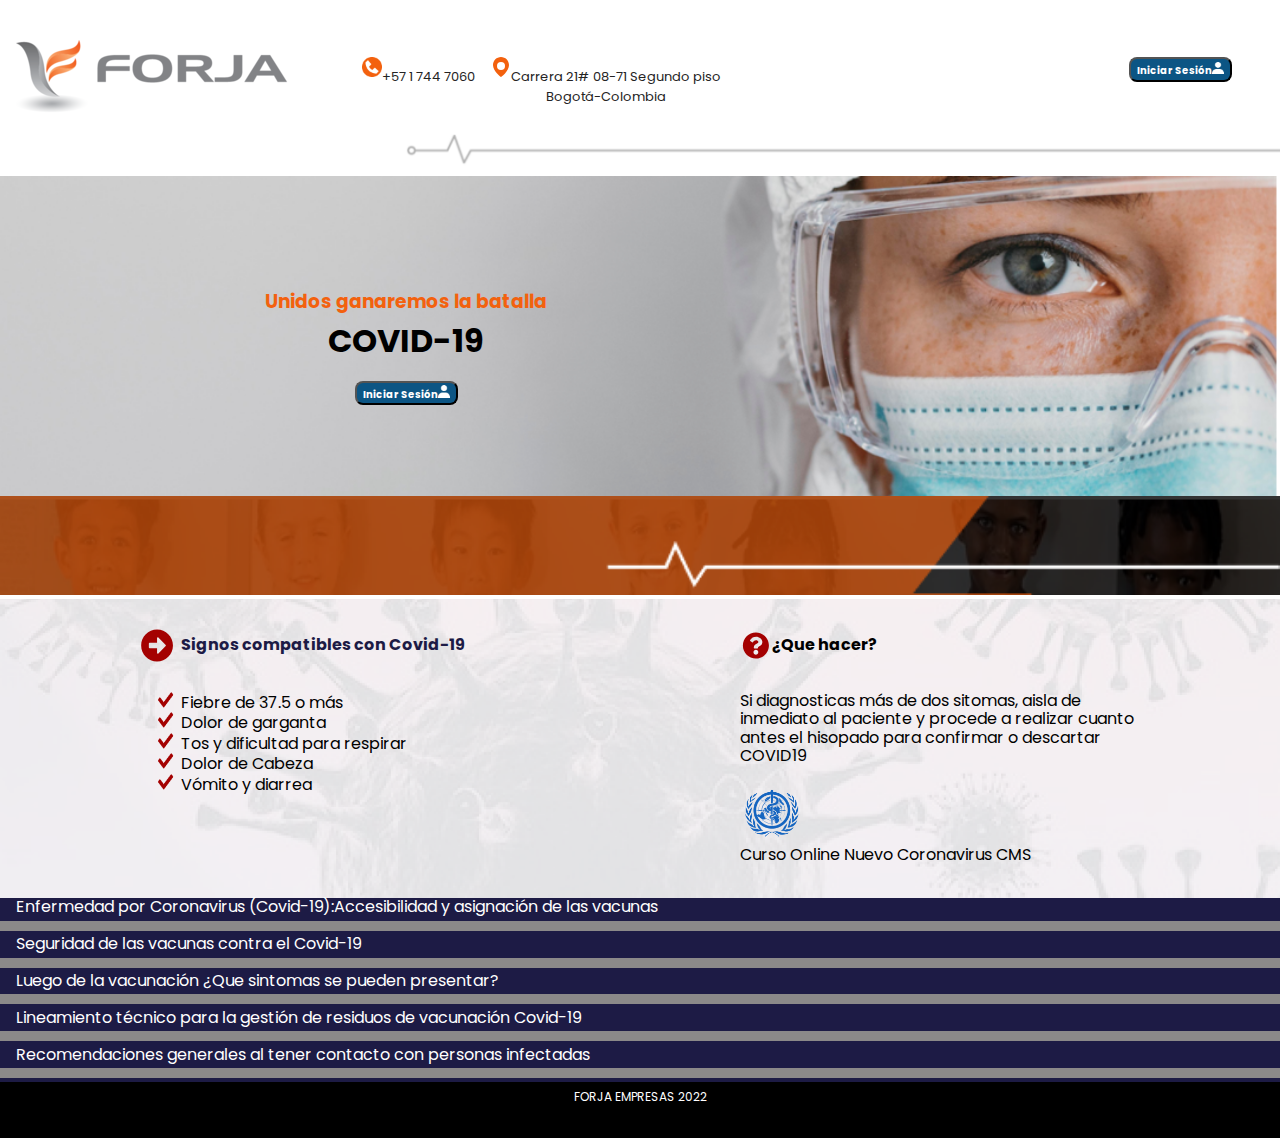
<file: index.html>
<!DOCTYPE html>
<html lang="es-Es">

<head>
    <meta charset="utf-8">
    <meta http-equiv="X-UA-Compatible" content="IE=edge">
    <meta name="viewport" content="width=device-width, initial-scale=1.0">
    <link rel="stylesheet" type="text/css" href="css/estilos.css">
    <link rel="stylesheet" type="text/css" href="css/normalize.css">
    <title> Fojaempresas </title>
    <link rel="icon" href="img/iconohead.png">
</head>
<header id="principalh">
    <div id="header1">
        <img class="imgforja" src="img/logoforja.png" class="logo">
        
    </div>

    <div id="header2">

        <div class="contacto">
            <img src="img/tel.png">
            <p>+57 1 744 7060</p>
        </div>

        <div class="contacto">

            <img src="img/geo.svg">
            <p>Carrera 21# 08-71 Segundo piso</p>

            <div class="bogota">
                <p>Bogotá-Colombia</p>
            </div>
        </div>
    </div>
    <div class="boton">
        <button> <a href="login.html" class="texboton"> <strong>Iniciar Sesión</strong><img src="img/userblanco.png"
                    width="12px"> </a></button>
    </div>
</header>
<img src="img/1. linea.png" class="linea1">


<!--Baner, la imagen puede ser el fondo de esta seccion-->
<section class="sec1">
    <div class="unidos">
        <h3>Unidos ganaremos la batalla</h3>
        <h1>COVID-19</h1>
        <button> <a href="login.html" class="texboton"> <strong>Iniciar Sesión</strong><img src="img/userblanco.png"
                    width="12px"> </a></button>
    </div>
    <!--Va seguido la franja ninos con la linea de vida, la franja se puededejar como fondo-->
</section>
<div class="franja">
    <img src="img/franja2.png">
</div>
<section class="sec2">
    <div class="signos">
        <article class="art1">
            <img src="img/7. flechaderecha.svg" width="30px">
            <h4>Signos compatibles con Covid-19</h4>
        </article>
        <div class="sintomas">
            <ul>
                <li class="sintoma">Fiebre de 37.5 o más</li>
                <li class="sintoma">Dolor de garganta</li>
                <li class="sintoma">Tos y dificultad para respirar</li>
                <li class="sintoma">Dolor de Cabeza</li>
                <li class="sintoma">Vómito y diarrea</li>
            </ul>
        </div>
    </div>
    <!--fin----------------------------------->
    <!--segundo articulo titulo,parrafo,imagen link-->
    <div>
        <article class="art2">
            <div>
                <div class="que">
                    <img src="img/8. question-circle-solid.svg">
                    <h4>¿Que hacer?</h4>
                </div>
            </div>
            <div class="que2">
                <P>Si diagnosticas más de dos sitomas, aisla de inmediato al paciente y procede a realizar cuanto antes
                    el
                    hisopado para confirmar o descartar COVID19</P>
                <img src="img/5. oms.png">
                <a>Curso Online Nuevo Coronavirus CMS</a><br>
            </div>
        </article>
    </div>


</section>
<!--fin----------------------------------->
<!--links ultima parte-->
<section class=sec3>
    <a href="https://www.who.int/es/news-room/questions-and-answers/item/coronavirus-disease-(covid-19)-vaccine-access-and-allocation"
        target="blank">Enfermedad por Coronavirus (Covid-19):Accesibilidad y asignación de las vacunas</a><br>
    <img src="img/franjagris.png">
    <a href="https://www.who.int/es/news-room/questions-and-answers/item/coronavirus-disease-(covid-19)-vaccines-safety"
        target="blank">Seguridad de las vacunas contra el Covid-19</a><br>
    <img src="img/franjagris.png">
    <a href="https://www.mayoclinic.org/es-es/coronavirus-covid-19/vaccine-side-effects" target="blank">Luego de la
        vacunación ¿Que sintomas se pueden presentar?</a><br>
    <img src="img/franjagris.png">
    <a href="http://www.saludcapital.gov.co/Documents/Covid_S/Lin_tecn_G_residuos_vacunacion.pdf"
        target="blank">Lineamiento técnico para la gestión de residuos de vacunación Covid-19 </a><br>
    <img src="img/franjagris.png">
    <a href="https://espanol.cdc.gov/coronavirus/2019-ncov/if-you-are-sick/care-for-someone.html"
        target="blank">Recomendaciones generales al tener contacto con personas infectadas</a><br>
    <img src="img/franjagris.png">
</section>
<!--fin----------------------------------->
<div class="sec4">
    <footer class="footerindex">
        <p>FORJA EMPRESAS 2022</p>
    </footer>
</div>

<body>








</body>

</html>
</file>
<file: css/estilos.css>
@import url('https://fonts.googleapis.com/css2?family=Poppins:wght@300;400&display=swap');

:root{
--red:#A40101;
--bluegreen: #2ca3ab;
--gray:#C4C4C4;
--orange:#F3610E;
--darkblue:#1D1B45;
--blue:#0C5584;
}
body{
    font-family: 'Poppins', sans-serif; 
    font-size: 16px;
    margin: 0 auto;
}
/*Index----------------------------------------------------------------------------------------*/
/*Header*/
#principalh{
    display: flex;
    flex-direction: column;
    justify-content:center;
    align-items: center;
}
#header1{
    display: flex;
    width: 50%;
    margin-right: 1rem;
    margin-top: 1.5rem;
}
#header2{
    display: flex;
    flex-direction: column;
    background-image: url(../img/fondocontat.png);
    padding: 1rem;
    margin-left: 1rem;
    border-radius: 15px;
}

.imgforja{
position: relative;
left: -40px;
animation-name: example;
margin: 0 auto;
  animation-duration: 2s;
  animation-iteration-count: 1;
  animation-delay: 0.5s;
  animation-direction: alternate-reverse; 
  animation-timing-function:ease-in-out;

}
@keyframes example {
    0%   {top:0px;}
    25% {border-bottom: 15px;}
    50%  {bottom:30px}
    75% {top: 28px;}
    85% {bottom:30px;}
    100%{top:0px}
}

.bogota{
    right: 50%;
    top: 20px;
}
.img2{
    width: 30px;
    height: 35px;
    margin-top:1.7rem;
}
.logo{
    width: 80%;
    height: 90%;
    margin-top: 1.5rem;
    margin-left: 3rem ;
    margin-right: 0.5rem;
}
.contacto {
    display: flex;
    flex-direction: column;
    font-size: small;
    margin-right: 3rem;
    margin-left: 1rem;
    margin-top: 1.5rem;
    color: #242323;
}
.contacto img {
    width: 20px;
    height: 20px;
}
button {
    background-color: var(--blue);
    border-radius: 8px;
}
.boton {
    margin: 1rem auto;
}

.texboton {
    font-size: 10px;
    color: white;
    text-decoration: none;
    text-align: center;
}

.linea1 {
    width: 70%;
    margin-left: 0 3rem;
}

/*seccion 1*/
.sec1 {
    width: 100%;
    height: 20rem;
    background-image: url(../img/medico.png);
    background-size: cover;
}

.unidos {
    width: 300px;
    margin-right: 10rem;
    display: flex;
    flex-direction: column;
    align-items: center;
    position: relative;
    left: 20%;
    top: 30%;
}

.unidos h3 {
    color: #F3610E;
    margin-bottom: 5px;
}

.unidos h1 {
    margin-top: 5px;
}

.franja img {
    width: 100%;
    height: 100%;
}

/*seccion 2*/
.sec2 {
    background-image: url(../img/fondocorona.png);
    display: flex;
    flex-direction: column;
    justify-content: space-around;
    padding: 1rem;
}

.art1 {
    width: 200px;
    display: flex;
}
.art1 img {
    width: 2rem;
    margin-right: 0.5rem;
}
.art1 h4 {
    color: var(--darkblue);
}
.sintomas li {
    list-style: url(../img/check2.png);
}
.art2 {
    width: 400px;
}

.que {
    display: flex;
}
.que img {
    width: 2rem;
}
.que2 {
    display: flex;
    flex-direction: column;
}
.que2 img {
    width: 4rem;
}
.sec3 {
    background-color: var(--darkblue);
}
.sec3 a {
    color: white;
    width: 100%;
    text-decoration: none;
    margin-left: 1rem;
}
.sec3 img {
    width: 100%;
    height: 10px;
}
.sec4 p {
    margin-block-start: 0px;
    margin-block-end: 0px;
    font-size: 12px;
}
.footerindex {
    text-align: center;
    color: white;
    background-color: black;
    height: 3rem;
    padding-top: 0.5rem;
}
/*Fin Index----------------------------------------------------------------------------------------*/
.bodylog {
    width: 100%;
    background-image: url(../img/fondologin.png);
}
.botonubi {
    display: flex;
    justify-content: center;
    margin-top: 4rem;
    margin-left: 32%;
}
.login {
    margin: auto;
    margin-top: 20px;
    background-color: white;
    width: 420px;
    height: 480px;
    display: flex;
    flex-direction: column;
    align-items: center;
    border-radius: 30px;
    box-shadow: 0px 2px 2px 2px rgb(58, 57, 57);
}
.animacionlogin h6{
    font-size: 16px;
    text-shadow: 1px 1px 2px gray;
    animation-name: login;
    animation-duration: 2s;
    animation-iteration-count: 1;
    animation-direction: alternate-reverse; 
    animation-timing-function:ease-in-out;
  }
  @keyframes login {
    0%   {font-size: 16px;}
    25%{font-size: 18px;}
    50% {font-size: 22px}
    60%{font-size: 25px;}
    70%{font-size: 28px;}
    100%  {font-size: 30px}
      
  }
.group {
    display: flex;
    flex-direction: column;
    align-items: center;
    margin-top: 15px;
    margin-bottom: 30px;
    margin-left: 30px;
    margin-right: 30px;
    text-align: center;
}
.contigo {
    margin-top: 1rem;
    text-align: center;
    margin-top: 0.3px;
    border-top-left-radius: 30px;
    width: 420px;
    height: 200px;
 
}
.contigo img {
    margin-top: 3rem;
}
.form-input {
    border-radius: 15px;
    width: 50%;
    background-color: #e7fdffe1;
    border-style: solid;
    border-color: #b1e7ebc9;
    padding-left: 1rem;
    outline: none;
}
.igresob {
    display: flex;
    flex-direction: column;
    align-items: center;
}
#boton{
    border-color: var(--orange);
    cursor: pointer;
    border-radius: 10px;
    padding: 5px;
    margin-top: 10px;
    background-color: var(--orange);
    color: white;
}
.igresob button a{
    color: white;
    text-decoration: none;
}
.igresob a {
    color: rgb(82, 80, 80);
}
#dashboard {
    display: flex;
    flex-direction: column;
}
.cajadash {
    background-color: var(--darkblue);
}
#alertUser{
    border-radius: 10px;
    position: fixed;
    bottom:45%;
    left:25%;
    padding: 30px 0px;
    background-color:rgba(223, 223, 223, 0.932);
    width: 50%;
    text-align: center;
    display: none;
}
.imgdash img {
    width: 70%;
    margin: 4em 2em 0 2em;
}
.dashmenu {
    height: 40vh;
    text-align: center;
    margin-top: 90px;
    background-color: var(--darkblue);
}
.dashmenu ul {
    list-style: none;
    padding-inline-start: 0px
}
.dashmenu a {
    color: rgb(12, 12, 12);
    display: block;
    background-color: var(--gray);
    margin-bottom: 2rem;
    font-size: 12px;
    height: 30px;
    padding-top: 5px;
    border: 2px solid var(--orange);
    border-radius: 5px;
}
.dashmenu i {
    margin-bottom: 1px;
    margin-top: 3px;
}
.dashmenu h4 {
    margin-top: 2px;
    margin-bottom: 2px;
    font-family: 'Poppins', sans-serif;
}
.dashcontenido {
    flex-basis: 80%;
}

.guerreros img {
    width: 100px;
    position: relative;
    right: 80px;
    bottom: -20px;
    animation-name: ejemplo;
    animation-duration: 2s;
    animation-iteration-count: 3;
    animation-direction: alternate-reverse; 
    animation-timing-function:ease-in-out;
}
  @keyframes ejemplo {
    0%{ 
        transform:scale(1.3);}
    50%{
        transform:scale(1.5);}
    100%{ 
        transform:scale(1.2);}
  }


.franja2 {
   height: 10%;
  background-image: url(../img/3.\ franjaninios.svg);
  background-size: cover;
 position: relative;
 top: 64%;
}
.form3 {
    display: flex;
    position: relative;
    left: 20%;
    top: 40%;
    width: 300px;
}
.form3 button {
    margin: 3px;
}
.titulocontenido {
    margin-top: 7rem;
    margin-left: 6em;
}
.titulocontenido h1 {
    color: #F3610E;
    text-align: left;
}
.input1 input {
    border: none;
    width: 200px;
    outline: none;
    border-bottom: 1px solid var(--darkblue);
    margin-left: 5px;
    font-size: 12px;
}
.perfil {
    width: 180px;
    height: 45px;
    display: flex;
    background-color: #7070708f;
    border-radius: 10px;
    margin-top: 1rem;
    margin-left: 1rem;
    position: relative;
}
.iconoperfil i {
    margin-top: 5px;
    background-color: black;
    color: #ffffff;
    border-radius: 50px;
    border: 3px solid var(--orange);
}
#fondoalert {
    background-image: url(../img/fondoalert.png);
    background-size: cover;
}
#hpaciente {
    background-color: #242323;
    display: flex;
    flex-direction: row;
    justify-content: space-between;
}
.pacienteboton {
    margin-top: 1rem;
    margin-right: 3px;
    margin-bottom: 0.5rem;
}
.pacienteboton button {
    background-color: var(--gray);
    width: 40px;
    height: 40px;
    border: 3px solid var(--bluegreen);
    border-radius: 50px;
}
.pacienteboton i {
    color: black
}
.franjapaciente {
    width: 100%;
}
.franjapaciente img {
    width: 100%;
    height: 50px;
}
.capa {
    position: absolute;
    width: 100%;
    height: 100%;
    background-color: rgba(73, 71, 71, 0.507);
}
.imgsuperior img{
    width:100%;
}
.superior {
    text-align: center;
    border: 1px solid var(--gray);
    border-radius: 10px;
    background-image: url(../img/fondocontat.png);
    background-size: cover;
    margin: 30px auto;
    display: flex;
    flex-direction: column;
    align-items: center;
    justify-content: space-around;
    width: 70%;
    height: 350px;
    background-color: white;
    position:absolute;
    left: 20%;
    top: 60%;
    animation: show 1s 0.5s backwards;
}
@keyframes show {
    0%{
        transform: translateY(
            -150vh
        );
    }
    100%{
        transform: translateY(0);
    }
}
.noregis h2{
    color: rgb(65, 64, 64);
    font-size: 16px;
    margin-block-start: 10px;
    margin-block-end:10px;
}

.noregis h4 {
    color: rgb(65, 64, 64);
    font-size: 16px;
    margin-block-start: 10px;
    margin-block-end:10px;
}
#superUno{
    display: none;
}
#superDos{
    display: none;
}
#superTres{
    display: none;
}
#superCuatro{
    display: none;
}
.botongracias {
    background-color: #F3610E;

}
.botongracias a {
    color: white;
    text-decoration: none;
}
.botoncancel a {
    color: white;
    text-decoration: none;
}
.estado{
    margin: 2px 20px;
    display: flex;
    justify-content: space-between;
}
.estado a{
    color: #ffffff;
    text-decoration: none;
}
.secpaciente {
    display: flex;
    flex-direction: column;
    justify-content: space-around;
    margin-top: 2rem;
    margin-left: 1rem;
}
.pacienteagre button {
    background-color: var(--orange);
    color: #ffffff;

}
.pacienteagre a {
    color: white;
    text-decoration: none;
}
.pacienteh1 h1 {
    color: var(--darkblue);
    text-decoration: underline;
    animation-name: titlepaciente;
    animation-duration: 2s;
    animation-iteration-count:3;
    animation-direction: alternate-reverse; 
    animation-timing-function:ease-in-out;
}
@keyframes titlepaciente {
    0%{color: var(--orange);}
    50%{color: var(--bluegreen);}
    100%{color: var(--darkblue);}
}
table {
    width: 300px;
    border-color: var(--bluegreen);
    text-align: center;
    border-collapse: collapse;
    font-size: 10px;
    margin-bottom: 5rem;
    margin-top: 3rem;
}



thead {
    background-color: var(--darkblue);
    color: white;
    height: 52px;
}
tbody {
    background-color: var(--gray);
    height: 45px;
}
.botoneliminar {
    background-color: #A40101;
}

.tregistro {
    width: 70%;
    margin: auto;
    background-color: var(--darkblue);
    color: white;
    text-align: center;
    border-radius: 12px;
}
.tregistro h1{
    font-size: medium;
}
.f1 input {
    margin-right: 1.2rem;
    margin-bottom: 1rem;

}
.cajaformulario {
    width: 300px;
    background-color: var(--gray);
    display: flex;
    flex-direction: column;
    margin: auto;
    padding: 1rem;
    border-radius: 10px;
    border: 1px solid black;

}
.cajaformulario input {
    border-color: var(--bluegreen);
    outline: none;
    width: 220px;
    margin: 10px;
}
.cajaformulario select {
    border-color: var(--bluegreen);
    height: 25px;
    outline: none;
    margin-top: 10px;
    margin-left: 12px;
    width: 220px;
}
.infoncontacto1 {
    display: flex;
    justify-content: space-between;

}
.datospaciente1 {
    display: block;

}
.datospaciente3 {
    display: block;
}
.datosvacunacion{
    margin-bottom: 20px;
    display: flex;
    flex-direction: column;
}
.txtarea{
    display: flex;
    flex-direction: column;
    justify-content: center;
    align-items: center;
}
.fechadosis{

    display: flex;
    justify-content: center;
    align-items: center;
    flex-direction: column;
}

#dosis{
    margin-left: 12px;
}
#observ{
    font-size: 12px;
    width: 200PX;
}
.subdatos {
    padding-top: 12px;
    background-color: var(--bluegreen);
    text-align: center;
    height: 30px;
    border-radius: 3px;
    border-style: solid;
    border-color: #1D1B45;
    border-width: 1px;
}
.radio {
    display: flex;
    width: 200px;
    margin: auto;
    margin-top: 10px;
}
.botonguardar {
    width: 120px;
    background-color: #F3610E;
    margin-top: 25px;
    margin-bottom: 25px;
}
/*Responsive*/
@media screen and (min-width:700px) {
    #header2 {
        display: flex;
        flex-direction: row;
        padding: 1rem;
        margin-left: 3rem;
        border-radius: 15px;
    }
    .sec2 {
        background-image: url(../img/fondocorona.png);
        display: flex;
        flex-direction: row;
        justify-content: space-around;
        padding: 1rem;
        margin: 0 0;
    }
    #dashboard {
        display: flex;
        flex-direction: row;
    }
    .imgdash img {
        width: 80%;
        margin-top: 4rem;
    }
    .dashmenu {
        height: 66vh;
        text-align: center;
        margin-top: 90px;
        background-color: var(--darkblue);
    }
    .imgdash img {
        width: 90%;
        margin: 4rem 0 0 0;
    }
    .form3 {
        display: flex;
        position: fixed;
        left: 53%;
        top: 40%;
    }
    .perfil {
        position: fixed;
        right: 28px;
    }
    .guerreros img {
        width: 250px;
        position: fixed;
        right: 20px;
        bottom: 20px;
    }
    
    .titulocontenido {
        margin-left: 0;
    }
    .titulocontenido h1 {
        text-align: center;
    }
    table {
        width: 700px;
        font-size: 15px;
        margin-bottom: 5rem;
        margin-top: 3rem;
    }
    .secpaciente {
        display: flex;
        flex-direction: row;
        justify-content: space-around;
        margin-top: 2rem;
    }
    .cajaformulario {
        width: 700px;
        display: flex;
        flex-direction: column;
    }
    .cajaformulario input {
        width: 300px;
        margin: 10px;
    }
    .cajaformulario select {
        margin-top: 10px;
        margin-left: 12px;
        width: 300px;
    }
    .datospaciente1 {
    display: block;
}
.datospaciente1 {
    display: flex;
}
.datospaciente3 {
    display: flex;
}
.tregistro h1{
    font-size: medium;
}
.img-logo img{
position: fixed;
top: 30px;
}
#observ{
    padding: 10px;
    width: 300PX;
}
.superior {
    width: 60%;
    position:absolute;
    left: 45%;
    top: 20%;
}
.datosvacunacion{
    flex-direction: row;
}
.estado{
    margin: 2px 20px;
    display: flex;
    justify-content: space-between;
}

}
@media screen and (min-width:1024px) {
    #principalh {
        margin: 1rem;
        display: flex;
        flex-direction: row;
        justify-content: space-between;
    }
    #header1 {
        display: flex;
        width: 20%;
        margin-right: 1rem;
        margin-top: 1.5rem;
    }
    #header2 {
        display: flex;
        flex-direction: row;
        background-color: rgba(255, 255, 255, 0.007);
        background-image: none;
        margin-left: 3rem;
    }
    .contacto {
        display: flex;
        flex-direction: row;
        margin-right: 0;
    }
    .bogota {
        position: relative;
    }
    .linea1 {
        width: 70%;
        margin-left: 25rem;
    }
    .boton {
        margin-right: 2rem;
        margin-top: 1.5rem;
    }
    /*seccion 1*/
    .sec1 {
        /*width: 100%;*/
        height: 20rem;
        background-image: url(../img/medico.png);
        background-size: cover;
    }
    .unidos {
        width: 300px;
        margin-right: 10rem;
        display: flex;
        flex-direction: column;
        align-items: center;
        position: relative;
        left: 20%;
        top: 30%;
    }
    .unidos h3 {
        color: #F3610E;
        margin-bottom: 5px;
    }
    .unidos h1 {
        margin-top: 5px;
    }
    .franja {}
    .franja img {
        width: 100%;
        height: 100%;
    }
    /*seccion 2*/
    .sec2 {
        background-image: url(../img/fondocorona.png);
        display: flex;
        flex-direction: row;
        justify-content: space-around;
        padding: 1rem;
        margin: 0 0;
    }
    .art1 {
        width: 350px;
        display: flex;
    }
    .art1 img {
        width: 2rem;
        margin-right: 0.5rem;
    }
    .art1 h4 {
        color: var(--darkblue);
    }
    .sintomas li {
        list-style: url(../img/check2.png);
    }
    .art2 {
        width: 400px;
    }
    .que {
        display: flex;
    }
    .que img {
        width: 2rem;
    }
    .que2 {
        display: flex;
        flex-direction: column;
    }
    .que2 img {
        width: 4rem;
    }
    .sec3 {
        background-color: var(--darkblue);
    }
    /*Dashboard---------------------------------*/
    #dashboard {
        display: flex;
        flex-direction: row;
    }
    .dashmenu {
        height: 66vh;
        text-align: center;
        margin-top: 90px;
        background-color: var(--darkblue);
    }
    .imgdash img {
        width: 100%;
        margin-top: 4rem;
    }
    .imgforja{
        position: relative;
        left: -30px;
        animation-name: example;
        margin: 0 15px;
        
        }
    .form3 {
        display: flex;
        position: fixed;
        left: 53%;
        top: 40%;
    }
    .perfil {
        position: fixed;
        right: 28px;
    }
  
    .secpaciente {
        display: flex;
        flex-direction: row;
        justify-content: space-around;
        margin-top: 2rem;
    }
    table {
        width: 1000px;
        
    }
    .cajaformulario {
        width: 880px;
        display: flex;
        flex-direction: column;
    }
    .cajaformulario input {
        width: 400px;
        margin: 10px;
    }
    .cajaformulario select {
        margin-top: 10px;
        margin-left: 12px;
        width: 410px;
    }
    .datospaciente1 {
        display: block;
    }
    .datospaciente1 {
        display: flex;
    }
    .datospaciente3 {
        display: flex;
    }
    .tregistro h1{
        font-size: medium;
    }
   
   .datosvacunacion{
       flex-direction: row;
   }
    #dosis{
        margin-left: 1px;
    }
    #observ{
        padding: 10px;
        width: 400PX;
    }
    .superior {
        width: 30%;
        position:absolute;
        left: 45%;
        top: 20%;
    }
    .estado{
        margin: 2px 20px;
        display: flex;
        justify-content: space-between;
    }
}
</file>
